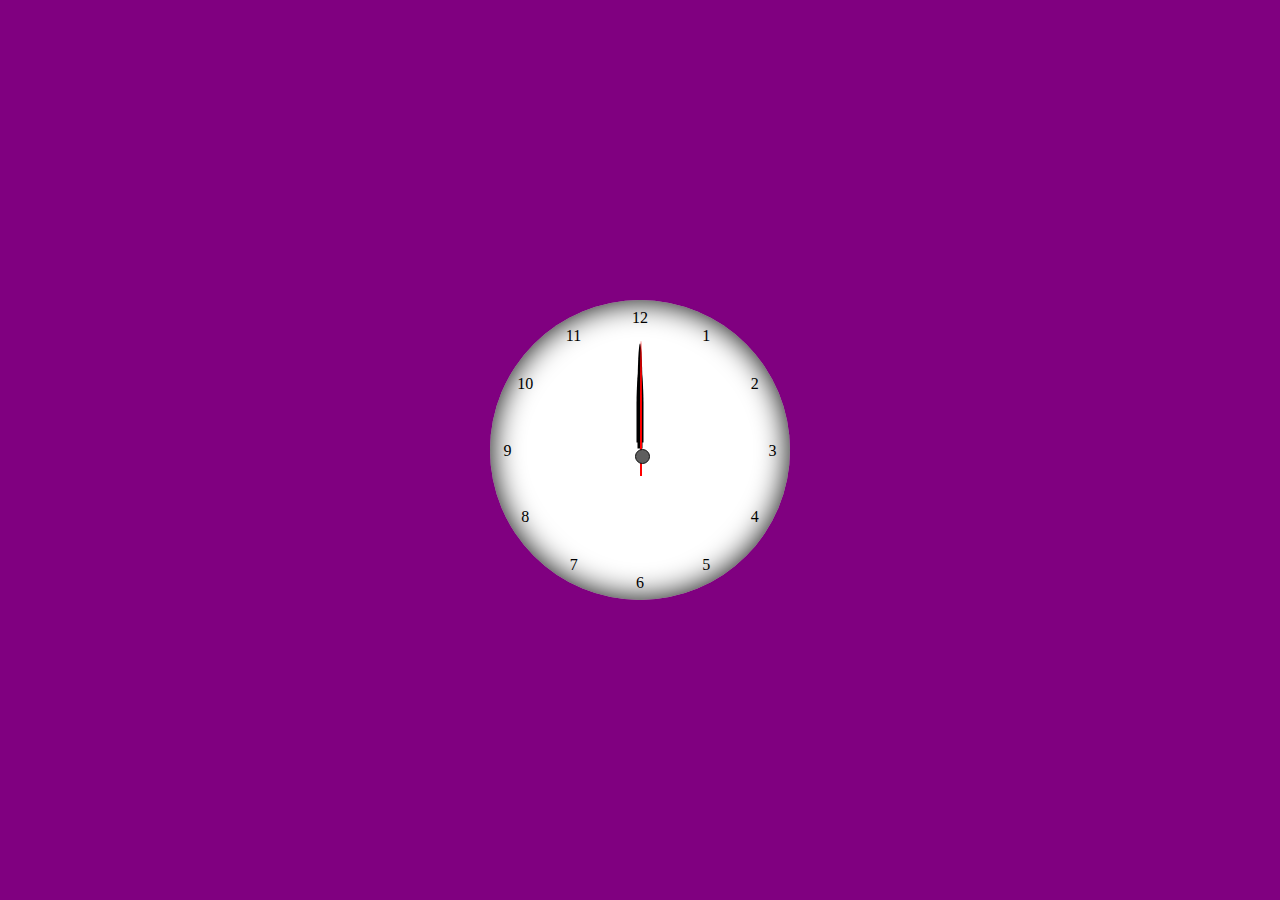
<file: Analog_Clock/index.html>
<!DOCTYPE html>
<html lang="en">
<head>
    <meta charset="UTF-8">
    <meta name="viewport" content="width=device-width, initial-scale=1.0">
    <title>Analog_Clock</title>
    <link rel="stylesheet" href="style.css">
</head>
<body>
    <div class="clock">
        <div class="num num1"><span>1</span></div>
        <div class="num num2"><span>2</span></div>
        <div class="num num3"><span>3</span></div>
        <div class="num num4"><span>4</span></div>
        <div class="num num5"><span>5</span></div>
        <div class="num num6"><span>6</span></div>
        <div class="num num7"><span>7</span></div>
        <div class="num num8"><span>8</span></div>
        <div class="num num9"><span>9</span></div>
        <div class="num num10"><span>10</span></div>
        <div class="num num11"><span>11</span></div>
        <div class="num num12"><span>12</span></div>
        <div class="hr-hand"></div>
        <div class="min-hand"></div>
        <div class="sec-hand"></div>
        <div class="dot"></div>
    </div>




















    <script src="main.js"></script>
</body>
</html>
</file>
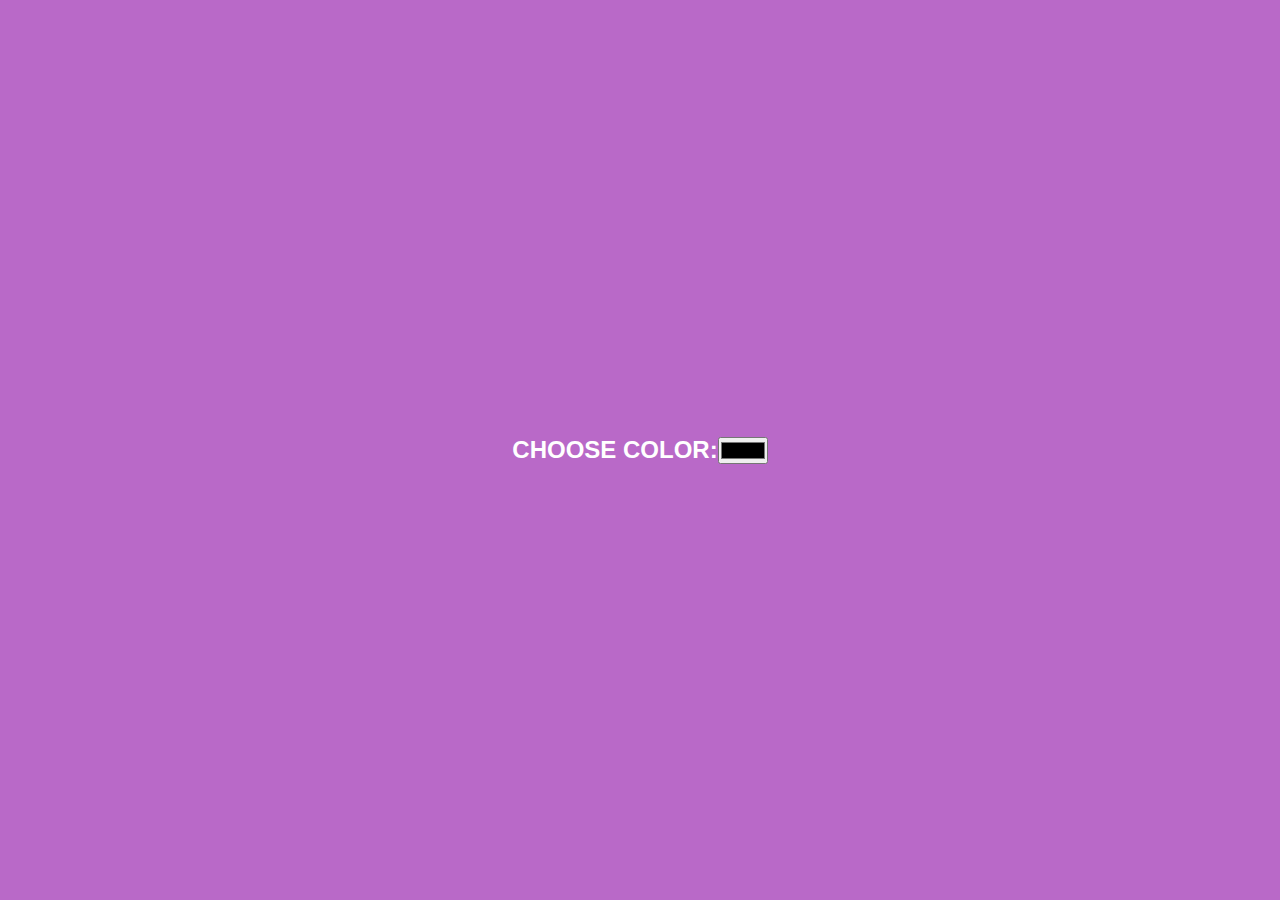
<file: BG_color_changer/index.html>
<!DOCTYPE html>
<html lang="en">
<head>
    <meta charset="UTF-8">
    <meta name="viewport" content="width=device-width, initial-scale=1.0">
    <title>Bg color changer</title>
    <link rel="stylesheet" href="style.css">
</head>
<body>
<label>CHOOSE COLOR:</label>
<input type="color" id="bgcolor">


    <script src="mian.js"></script>
    
</body>
</html>
</file>
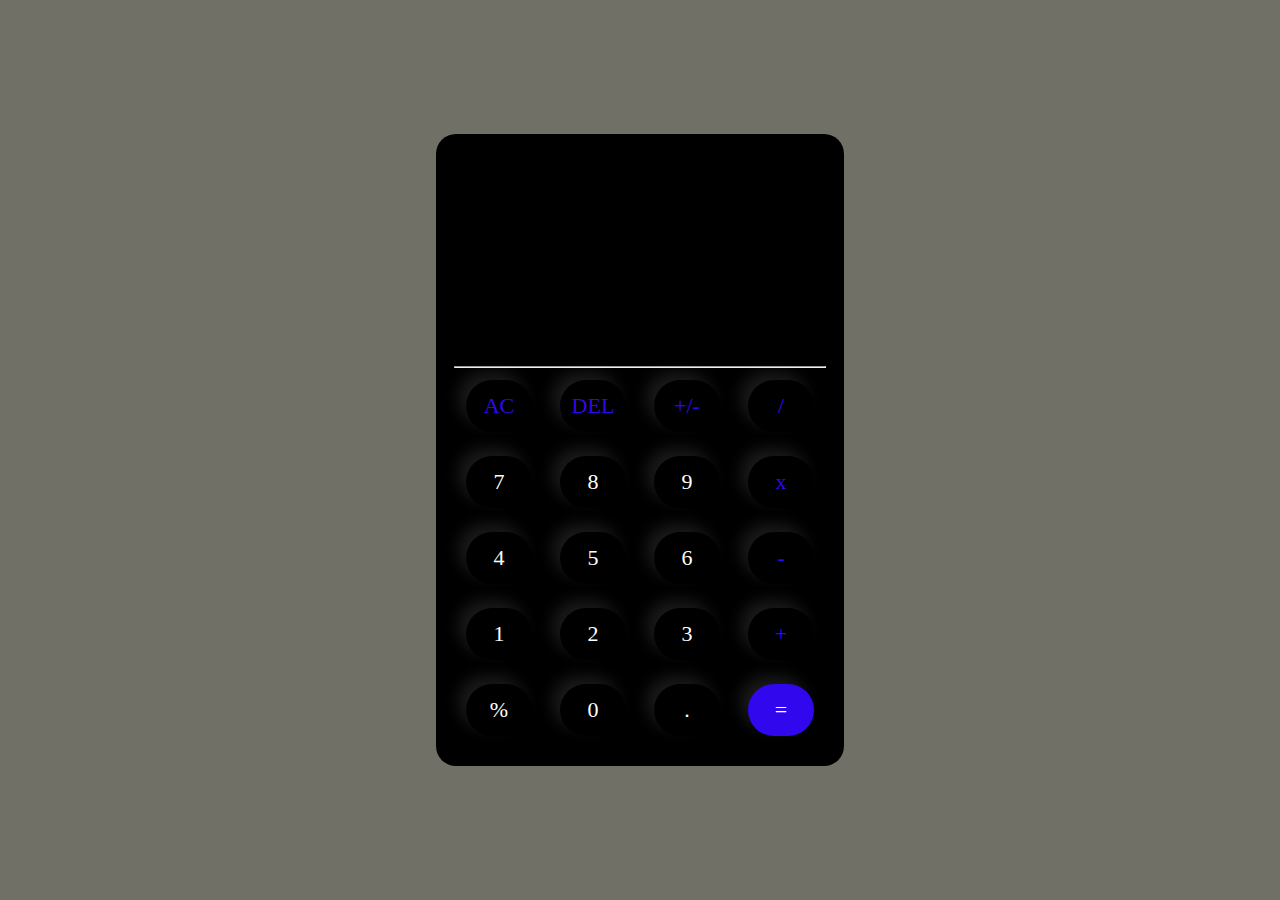
<file: Calculator/index.html>
<!DOCTYPE html>
<html lang="en">
<head>
    <meta charset="UTF-8">
    <meta name="viewport" content="width=device-width, initial-scale=1.0">
    <title>Calculator</title>
    <link rel="stylesheet" href="style.css">
</head>
<body>
    <div class="container">
        <div class="calculator">
            <form>
                <div class="display">
                    <input type="text" name="display">
                </div>
                <hr>
                <div>
                    <input type="button" class="block" value="AC" onclick="display.value=''">
                    <input type ="button" class="block" value="DEL" onclick="display.value=display.value.slice(0,display.value.length-1)">
                    <input type="button" value="+/-" class="block" onclick="display.value=display.value>0 ? -(display.value) : (-(display.value))">
                    <input type="button" class="block" value="/" onclick="display.value+='/'">
                </div>
                <div>
                    <input type="button" value="7" onclick="display.value+='7'">
                    <input type="button" value="8" onclick="display.value+='8'">
                    <input type="button" value="9" onclick="display.value+='9'">
                    <input type="button" value="x" class="block" onclick="display.value+='*'">
                </div>
                <div>
                    <input type="button" value="4" onclick="display.value+='4'">
                    <input type="button" value="5" onclick="display.value+='5'">
                    <input type="button" value="6" onclick="display.value+='6'">
                    <input type="button" value="-" class="block" onclick="display.value+='-'">
                </div>
                <div>
                    <input type="button" value="1" onclick="display.value+='1'">
                    <input type="button" value="2" onclick="display.value+='2'">
                    <input type="button" value="3" onclick="display.value+='3'">
                    <input type="button" value="+" class="block" onclick="display.value+='+'">
                </div>
                <div>
                    <input type="button" value="%" onclick="display.value+='%'">
                    <input type="button" value="0" onclick="display.value+='0'">
                    <input type="button" value="." onclick="display.value+='.'">
                    <input type="button" value="=" onclick="display.value=display.value=='' ? display.value='': eval(display.value)" class="equal" >
                </div>
            </form>
        </div>
    </div>
    
</body>
</html>
</file>
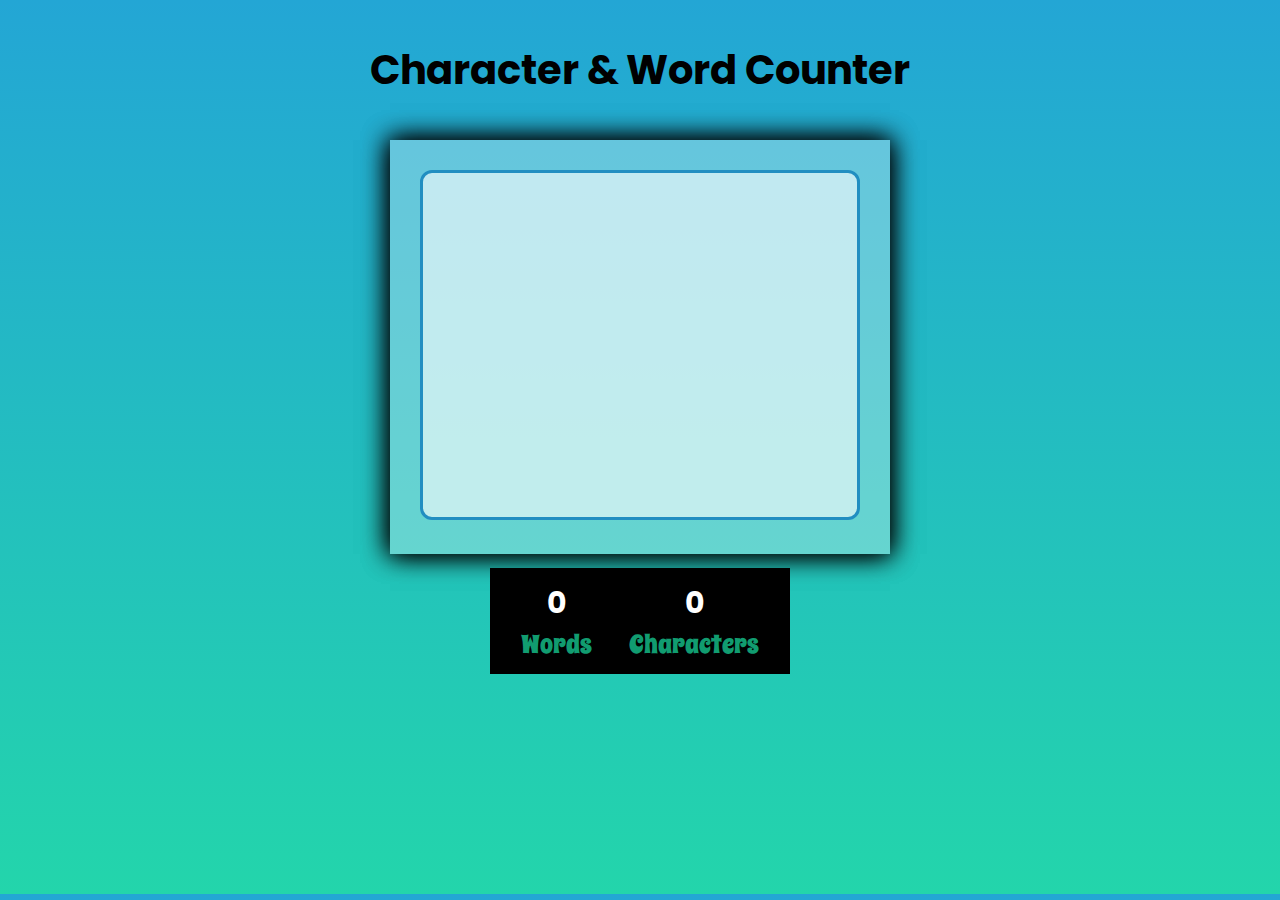
<file: Character_and_Word_counter/index.html>
<!DOCTYPE html>
<html lang="en">
<head>
    <meta charset="UTF-8">
    <meta name="viewport" content="width=device-width, initial-scale=1.0">
    <title>Character_word_counter</title>
    <link rel="stylesheet" href="style.css">
    <link href="https://fonts.googleapis.com/css2?family=Spicy+Rice&display=swap" rel="stylesheet">
    <link href="https://fonts.googleapis.com/css2?family=Bungee+Spice&family=Poppins:ital,wght@0,100;0,200;0,300;0,400;0,500;0,600;0,700;0,800;0,900;1,100;1,200;1,300;1,400;1,500;1,600;1,700;1,800;1,900&family=Shrikhand&family=Spicy+Rice&display=swap" rel="stylesheet">
</head>
<body>
    <h1 class="heading">Character & Word Counter</h1>
    <div class="wrapper">
        <div class="container">
            <textarea row="20" id="text-content"></textarea>
        </div>
        <div class="count">
            <div>
                <h4 id="word-count">0</h4>
                <p>Words</p>
            </div>
            <div>
                <h4 id="char-count">0</h4>
                <p>Characters</p>
            </div>
        </div>
    </div>



















    <script src="main.js"></script>
</body>
</html>
</file>
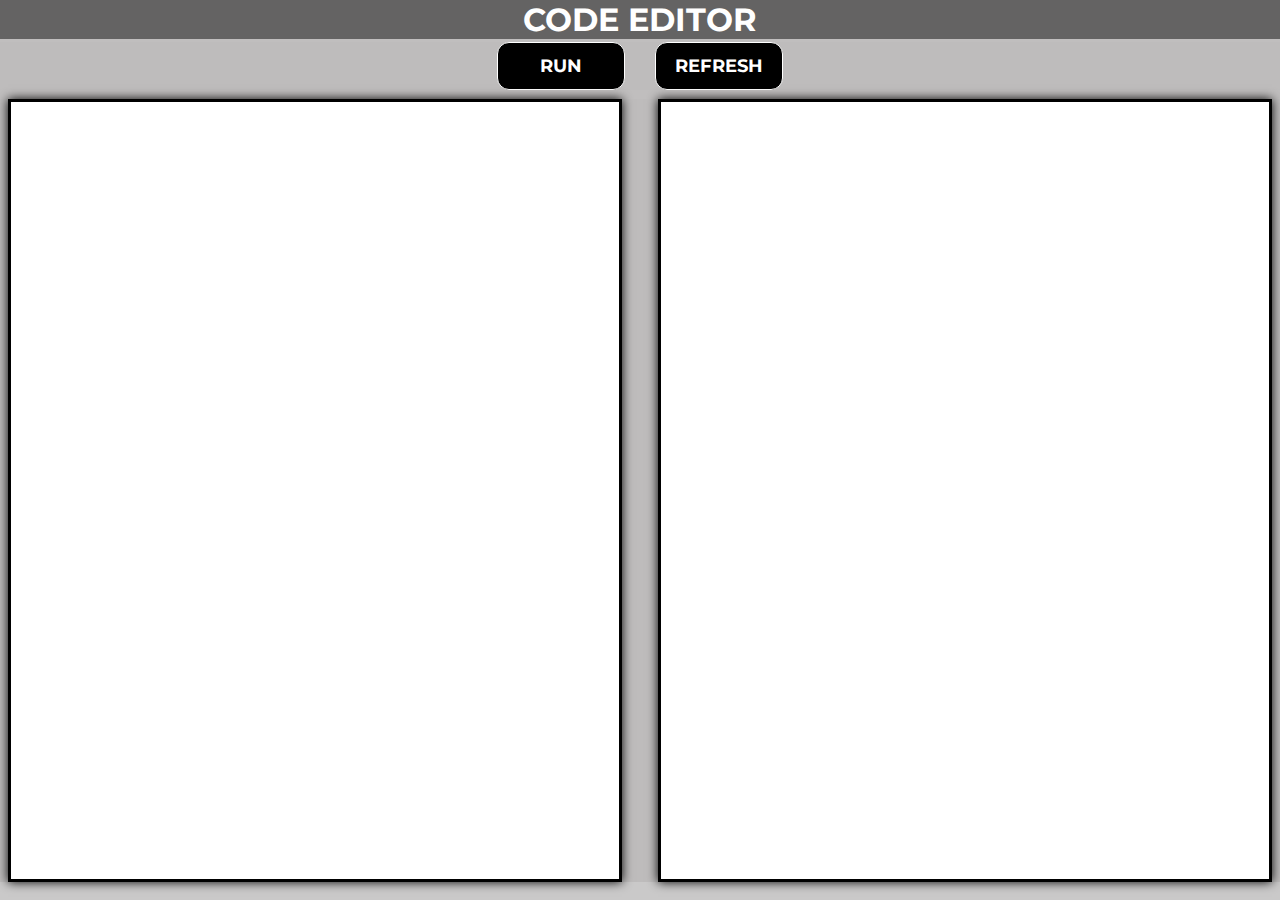
<file: Code_Editor/index.html>
<!DOCTYPE html>
<html lang="en">
<head>
    <meta charset="UTF-8">
    <meta name="viewport" content="width=device-width, initial-scale=1.0">
    <title>Code_Editor</title>
    <link rel="stylesheet" href="style.css">
    <link href="https://fonts.googleapis.com/css2?family=Montserrat:ital,wght@0,100..900;1,100..900&family=Roboto:ital,wght@0,100;0,300;0,400;0,500;0,700;0,900;1,100;1,300;1,400;1,500;1,700;1,900&display=swap" rel="stylesheet">

</head>
<body>
    <div class="nav">
        <h1>CODE EDITOR</h1>
    </div>
    <div class="button">
        <button class="run">RUN</button>
        <button class="refresh">REFRESH</button>
    </div>
    <div class="container">
        <textarea class="input"></textarea>
        <iframe class="output"></iframe>
    </div>


    <script src="main.js"></script>
</body>
</html>
</file>
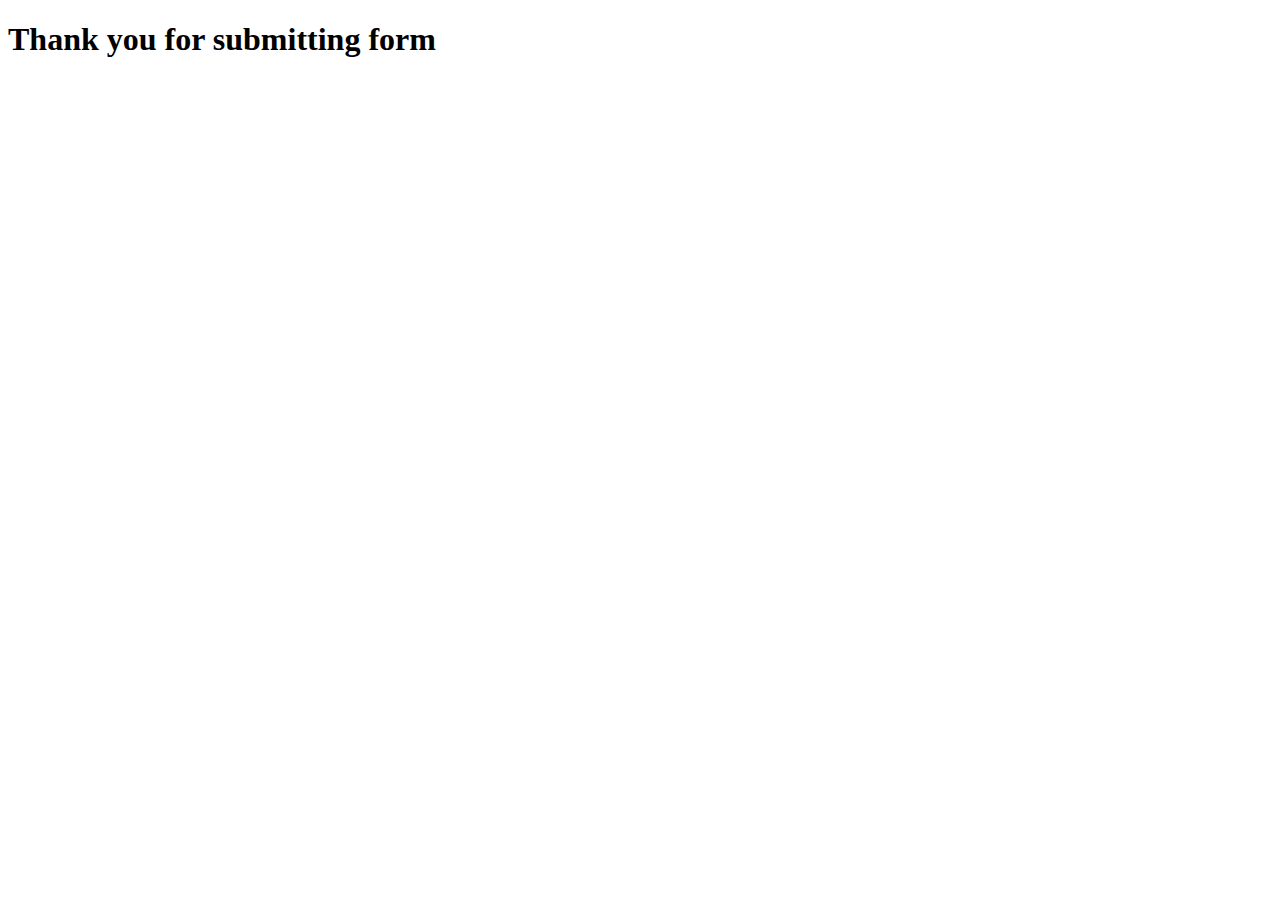
<file: Form_Validation/index.html>
<!DOCTYPE html>
<html lang="en">
<head>
    <meta charset="UTF-8">
    <meta http-equiv="X-UA-Compatible" content="IE=edge">
    <meta name="viewport" content="width=device-width, initial-scale=1.0">
    <title>Document</title>
</head>
<body>

    <h1>Thank you for submitting form</h1>
    
</body>
</html>
</file>
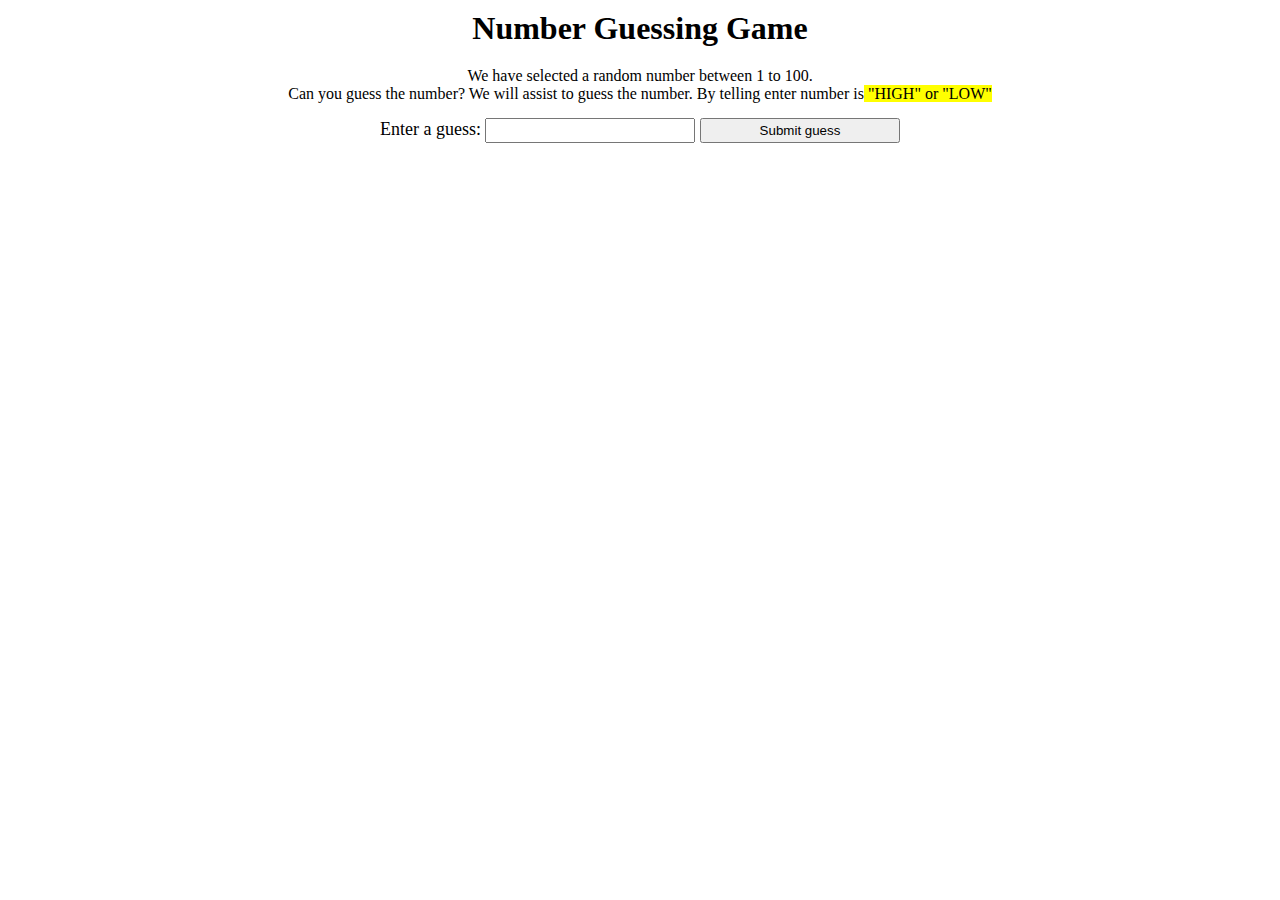
<file: Number_Guessing_Game/index.html>
<!DOCTYPE html>
<html lang="en">
<head>
    <meta charset="UTF-8">
    <meta name="viewport" content="width=device-width, initial-scale=1.0">
    <title>Number_Guessing_Game</title>
    <link rel="stylesheet" href="style.css">
</head>
<body>
    <div class="container">
    <h1>Number Guessing Game</h1>
    <p><stron>We have selected a random number between 1 to 100.<br>
    Can you guess the number? We will assist to guess the number.
    By telling enter number is<mark> "HIGH" or "LOW"</mark></stron></p>
    <form class="form">
        <label for="guessField">Enter a guess: </label>
        <input type="number" min="1" max="100" required id="guessField" class="guessField">
        <input type="submit" value="Submit guess" class="guessSubmit">
        <butto class="resetButton"></button>
    </form>
</div>
<div class="resultParas">
    <p class="guesses"></p>
    <p class="lastResult"></p>
    <p class="lowOrHi"></p>
  </div>

    <script src="Number_Guessing_Game.js"></script>
</body>
</html>
</file>
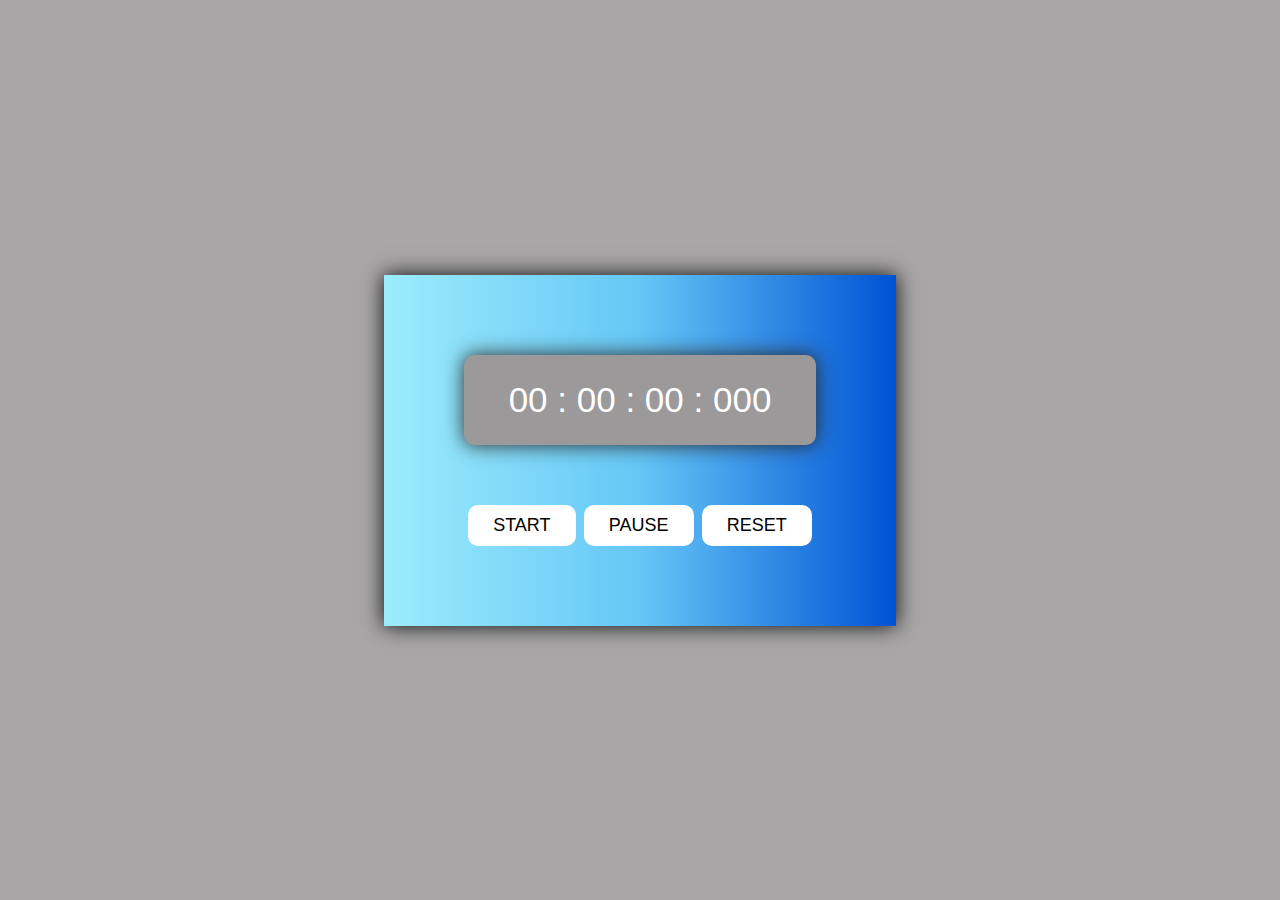
<file: Stop_Watch/index.html>
<!DOCTYPE html>
<html lang="en">
<head>
    <meta charset="UTF-8">
    <meta name="viewport" content="width=device-width, initial-scale=1.0">
    <title>Stop_Watch</title>
    <link rel="stylesheet" href="style.css">
</head>
<body>
    <div class="container">
        <div class="TimeCount">
            00 : 00 : 00 : 000
        </div>
        <div class="buttons">
            <button id="start">START</button>
            <button id="pause">PAUSE</button>
            <button id="reset">RESET</button>
        </div>
    </div>


    
    <script src="main.js"></script>
</body>
</html>
</file>
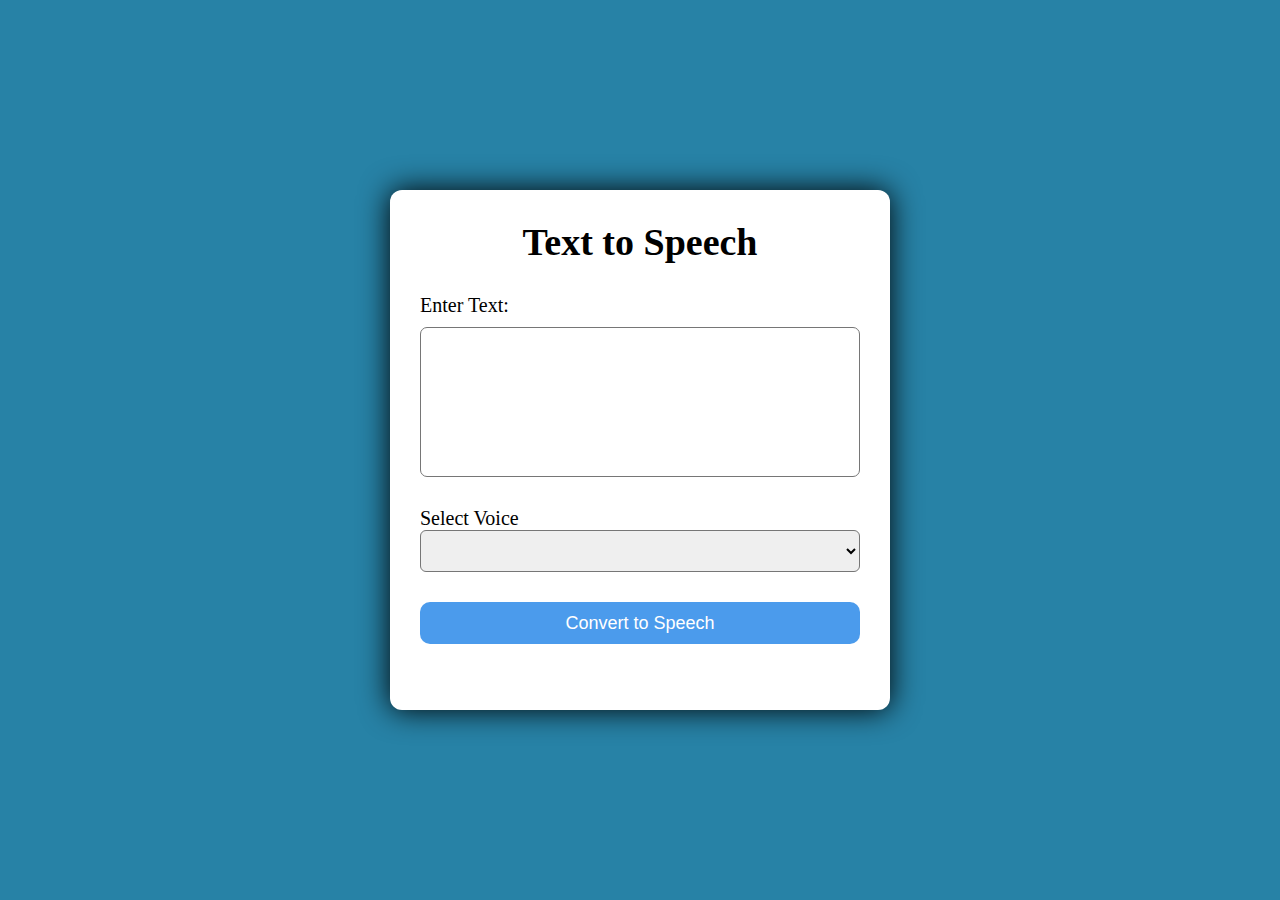
<file: Text_to_Speech_Convertor/index.htm>
<!DOCTYPE html>
<html lang="en">
<head>
    <meta charset="UTF-8">
    <meta name="viewport" content="width=device-width, initial-scale=1.0">
    <title>Text_to_Speech</title>
    <link rel="stylesheet" href="style.css">
</head>
<body>
    <div class="container">
        <h1 class="h1">Text to Speech</h1>

        <div class="box">
            <label>Enter Text:</label>
            <textarea id="text"></textarea>
        </div>
        <div class="box">
            <label>Select Voice</label>
            <select name="" id="voiceList"></select>
        </div>
        <button id="speak">Convert to Speech</button>
        <h1 id="error"></h1>
    </div>




    <script src="main.js"></script>
</body>
</html>
</file>
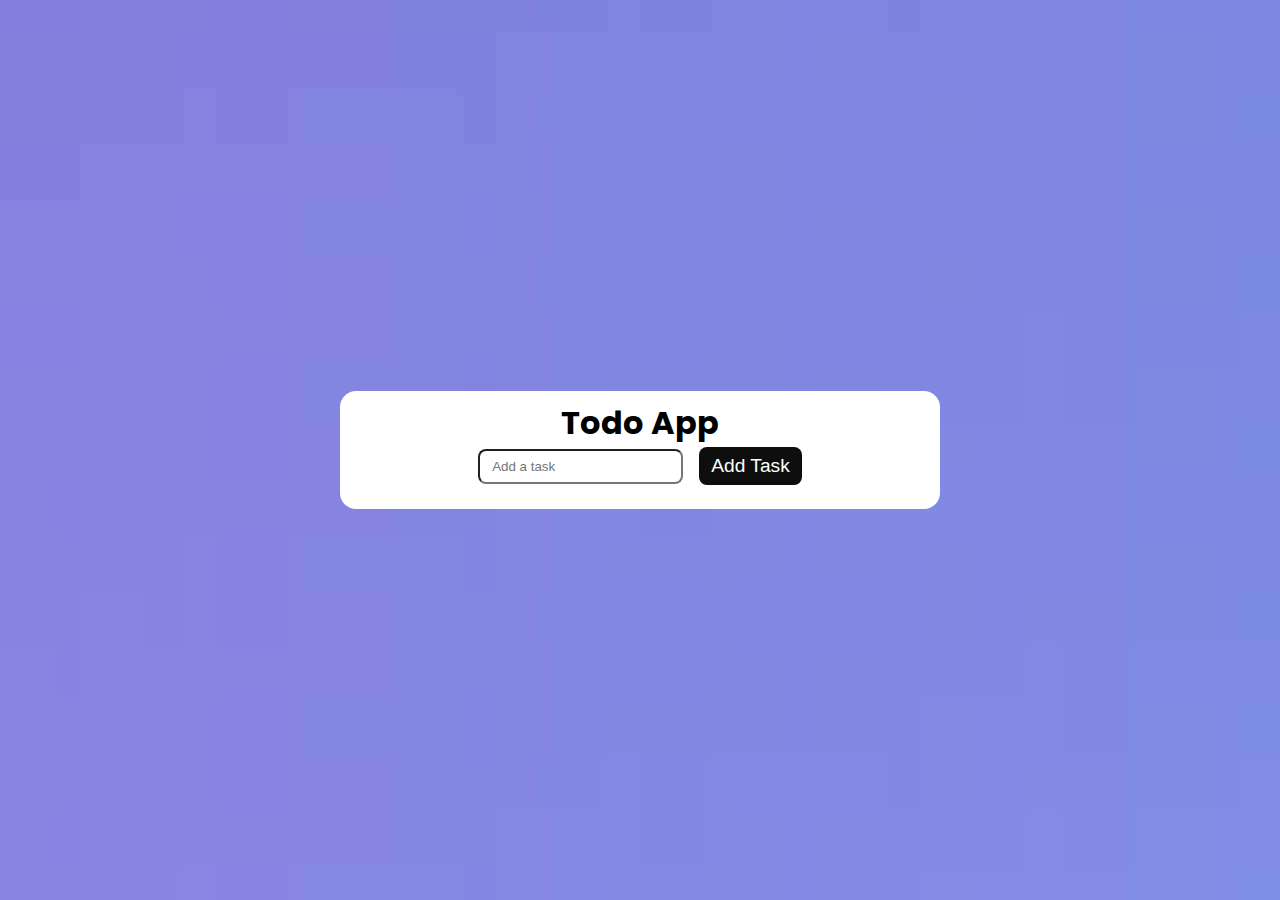
<file: JavaScript/Todo-App/index.html>
<!DOCTYPE html>
<html lang="en">
<head>
    <meta charset="UTF-8">
    <meta http-equiv="X-UA-Compatible" content="IE=edge">
    <meta name="viewport" content="width=device-width, initial-scale=1.0">
    <title>Document</title>

    <!-- boxicon cdn  -->
    <link href='https://unpkg.com/boxicons@2.1.4/css/boxicons.min.css' rel='stylesheet'>

    <!-- custom css file  -->
    <link rel="stylesheet" href="style.css">
</head>
<body>
    <!-- app  -->
    <div class="todo-app">
        <!-- app header  -->
        <h1>Todo App</h1>

        <!-- input group  -->
        <form class="input-group">
            <input type="text" name="" id="taskInput" placeholder="Add a task" required >
            <button class="btn add-task-btn" onclick="addTask()">
                Add Task
            </button>
        </form>


        <!-- task list  -->
        <ul id="taskList"></ul>

    <!-- custom js file  -->
    <script src="script.js"></script>

</body>
</html>
</file>
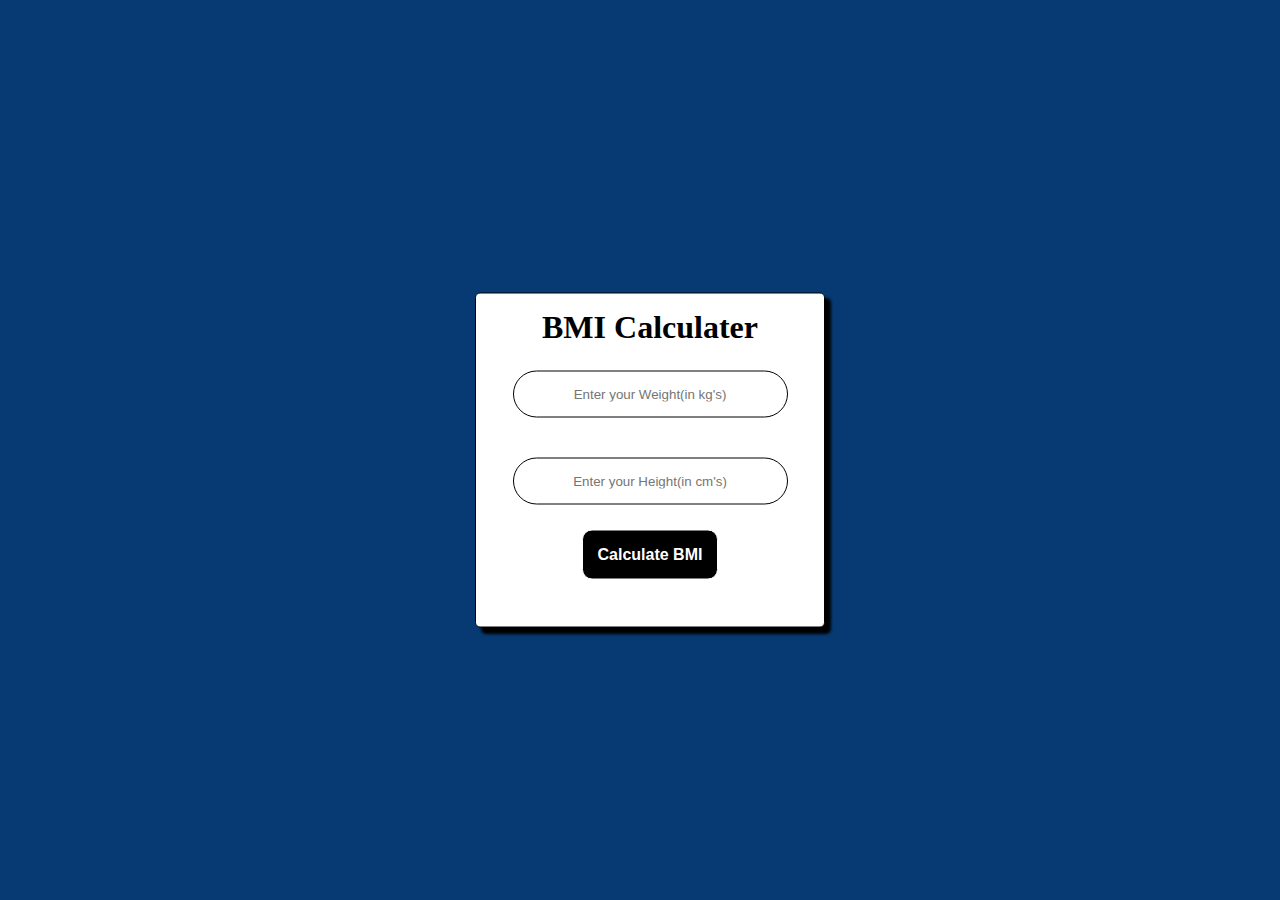
<file: BMI/bmi.html>
<!DOCTYPE html>
<html lang="en">
<head>
    <meta charset="UTF-8">
    <meta name="viewport" content="width=device-width, initial-scale=1.0">
    <title>BMI</title>
    <link rel="stylesheet" href="bmi.css">
</head>
<body>
    <!-- <div>
        <h2 id="clocks" style="float:right"></h2>
    </div> -->
    </div>
    <div class="container">
        <h1>BMI Calculater</h1>
        <input id="mass" placeholder="Enter your Weight(in kg's)"><br>
        <input id="height" placeholder="Enter your Height(in cm's)"><br>
        <button onclick="validateInput() && calculateBMI()">Calculate BMI</button>
        <div class="res">
            <h1 id="result"></h1>
        </div>
        
        <div class="err">
                <h1 id="errors"></h5>
    </div>
    <script src="bmi.js"></script>
</body>
</html>
</file>
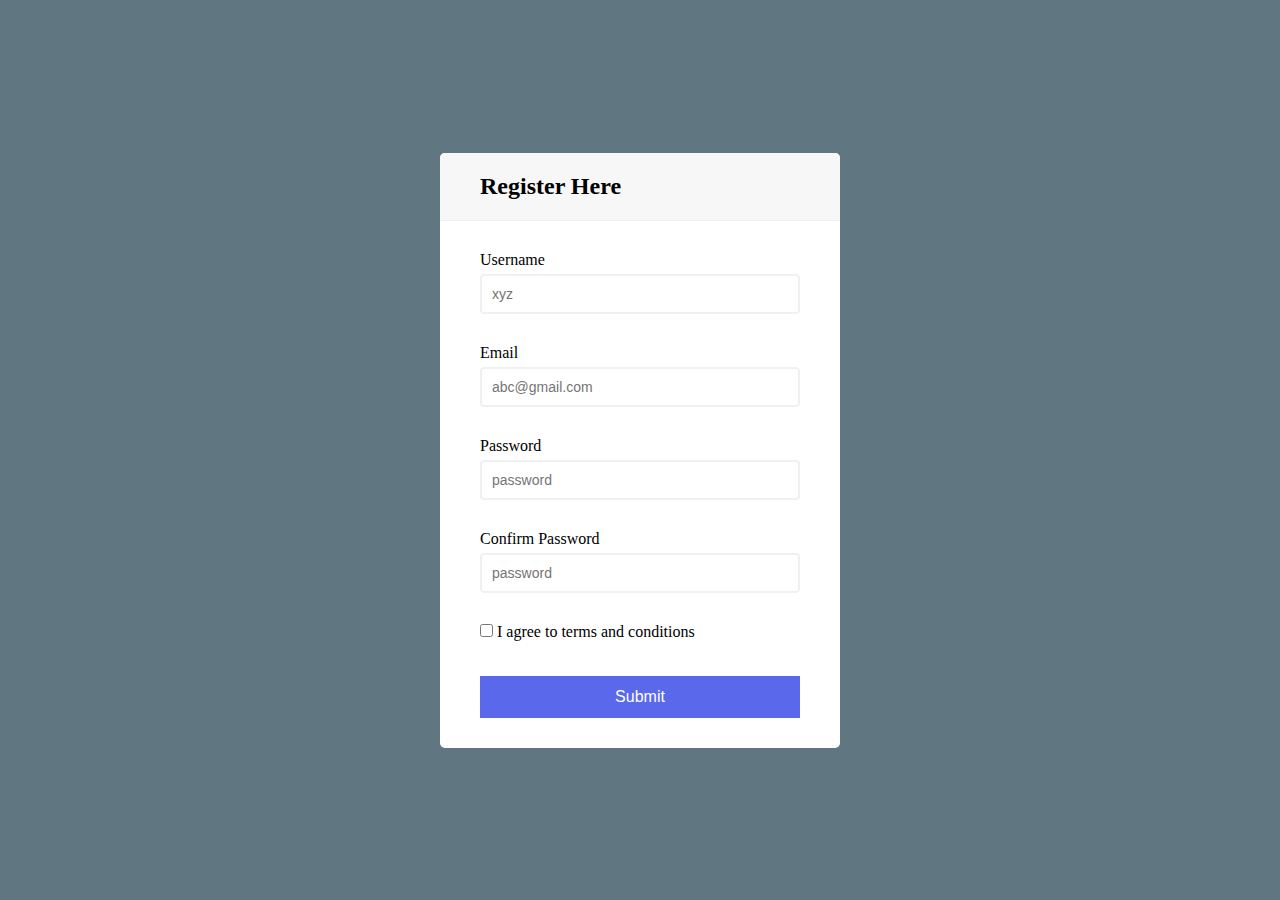
<file: Form_Validation/form.html>
<!DOCTYPE html>
<html lang="en">
<head>
    <meta charset="UTF-8">
    <meta http-equiv="X-UA-Compatible" content="IE=edge">
    <meta name="viewport" content="width=device-width, initial-scale=1.0">
    <title>form validation</title>
    <link href="https://fonts.googleapis.com/icon?family=Material+Icons"rel="stylesheet">
    <link rel="stylesheet" href="style.css">  
</head>
<body>
    <div class="container">
        <div class="header">
            <h2>Register Here</h2>
        </div>
        <form action="index.html" class="form" id="form">
            <div class="field">
                <label >Username</label>
                <input type="text" placeholder="xyz" id="uname">
                <span class="material-icons success"> check_circle</span>
                <span class="material-icons error ">error</span>
                <small>Error message</small>
            </div>
            <div class="field ">
                <label>Email</label>
                <input type="email" placeholder="abc@gmail.com" id="email">
                <span class="material-icons success "> check_circle</span>
                <span class="material-icons error">error</span>
                <small>Error message</small>
            </div>
            <div class="field">
                <label>Password</label>
                <input type="password" placeholder="password" id="password">
                <span class="material-icons success"> check_circle</span>
                <span class="material-icons error">error</span>
                <small>Error message</small>
            </div>
            <div class="field">
                <label>Confirm Password</label>
                <input type="password" placeholder="password" id="cpassword">
                <span class="material-icons success"> check_circle</span>
                <span class="material-icons error">error</span>
                <small>Error message</small>
            </div>
            <div class="field">
                <input type="checkbox" id="tc" class="terms" >
                <label>I agree to terms and conditions</label>               
                <small>Error message</small>
            </div>
            <input type="submit" class="button">
        </form>
    </div>
    <script src="validation.js"></script>
</body>
</html>
</file>
<file: Analog_Clock/style.css>
*{
    margin: 0;
    padding: 0;
    box-sizing: border-box;
}
body{
    display:flex;
    justify-content: center;
    align-items: center;
    height: 100vh;
    background-color: purple;
}
.clock{
    height:300px;
    width: 300px;
    background-color: white;
    border-radius: 50%;
    border: 10px white;
    box-shadow: inset 0 0 30px;
    position: relative;
    display: flex;
    justify-content: center;
    align-items: center;
}

.dot{
    width:15px;
    height:15px;
    border-radius:50%;
    background-color: #5e5e5e;
    border: 1px solid rgb(18, 18, 18);
    position :absolute;
    top:49.5%;
    left:50%;
    left:calc(50% - 5px);
}

span{
    display:inline-block;
}

.num{
    position: absolute;
    height: 99%;
}

.num1{
    transform: rotate(30deg);
}

.num1 span{
    transform: rotate(-30deg);
}

.num2{
    transform: rotate(60deg);
}

.num2 span{
    transform: rotate(-60deg);
}


.num3{
    transform: rotate(90deg);
}

.num3 span{
    transform: rotate(-90deg);
}


.num4{
    transform: rotate(120deg);
}


.num4 span{
    transform: rotate(-120deg);
}

.num5{
    transform: rotate(150deg);
}

.num5 span{
    transform: rotate(-150deg);
}

.num6{
    transform: rotate(180deg);
}

.num6 span{
    transform: rotate(-180deg);
}


.num7{
    transform: rotate(210deg);
}

.num7 span{
    transform: rotate(-210deg);
}

.num8{
    transform: rotate(240deg);
}

.num8 span{
    transform: rotate(-240deg);
}

.num9{
    transform: rotate(270deg);
}

.num9 span{
    transform: rotate(-270deg);
}

.num10{
    transform: rotate(300deg);
}

.num10 span{
    transform: rotate(-300deg);
}

.num11{
    transform: rotate(330deg);
}

.num11 span{
    transform: rotate(-330deg);
}

.num12{
    transform: rotate(360deg);
}

.num12 span{
    transform: rotate(-360deg);
}

.num span{
    line-height: 32px;
}

.sec-hand{
    width:2px;
    height:45%;
    position: absolute;
    top: 13.5%;
    left:50%;
    border-radius: 100% 100% 0 0;
    background-color: red;
    transform-origin: 50% 85%;
}

.min-hand{
    width:5px;
    height:35%;
    position: absolute;
    top:25%;
    left:50%;
    transform: translate(-50%,-30%);
    border-radius: 100% 100% 0 0;
    background-color: black;
    transform-origin: 50% 75%;
}

.hr-hand{
    width: 7px;
    height: 25%;
    position: absolute;
    top:35%;
    left:50%;
    transform: translate(-50%,-50%);
    border-radius: 100% 100% 0 0;
    background-color: black;
    transform-origin: 50% 69%;
}
</file>
<file: BG_color_changer/style.css>
*{
    margin: 0px;
    padding: 0px;
}
body{
    display:flex;
    justify-content: center;
    align-items: center;
    height: 100vh;
    background-color: rgb(185, 105, 200);
    transition: background 3.2s;
}
label{
    color:white;
    font-size: 24px;
    font-weight: bold;
    font-family: Verdana, Geneva, Tahoma, sans-serif;
}
</file>
<file: Calculator/style.css>
*{
    margin: 0;
    padding: 0;
    box-sizing: border-box;
    font-family: 'Times New Roman', Times, serif;
}

.container{
    width:100%;
    height: 100vh;
    background: rgb(112, 112, 103);
    display: flex;
    justify-content: center;
    align-items: center;
}
.calculator{
    background: black;
    padding: 18px;
    border-radius: 20px;
}

.calculator form input{
    border:0;
    padding: 0;
    outline:0;
    height:52px;
    width:66px;
    border-radius:28px;
    box-shadow: -8px -8px 15px rgb(255,255,255,0.1),5px 5px 15px rgb(0,0,0,0.2);
    background: transparent;
    color: white;
    cursor: pointer;
    font-size: 22px;
    margin: 12px;
}

/* .calculator form input:hover{
    background: rgb(230, 137, 17);
} */

.calculator form input:active{
    background: rgb(57, 61, 58);
}

form .display{
    display: flex;
    justify-content: flex-end;
    margin:20px 0;
}
form .display input{
    text-align: right;
    flex: 2;
    font-size: 45px;
    box-shadow: none;
    height: 150px;
    
}
form .display input:hover{
    background: none;
}

form input.block{
    color:rgb(49, 7, 237)
}

form input.equal{
    background-color:rgb(49, 7, 237);
    color: white;
}
form input.equal:hover{
    background:rgb(49, 7, 237);
}
</file>
<file: Character_and_Word_counter/style.css>
*{
    margin: 0;
    padding: 0;
    box-sizing:border-box;
}
body{
    background: linear-gradient(#23a6d5,#23d5ab);
    height: 94.9vh;
}
.heading{
    color: rgb(0,0,0);
    margin: 40px 0;
    text-align: center;
    font-size: 40px;
    font-family: "Poppins", sans-serif;
}
.wrapper{
    width: 500px;
    margin: 0 auto;
    position: relative;
    box-shadow: 0 0 25px;
}
.container{
    background: rgb(255, 255,255,0.3);
    padding: 30px;
    box-shadow: 0 0 25px;

}
textarea{
    background: rgb(255, 255, 255,0.6);
    width: 100%;
    height: 350px;
    resize: none;
    border-radius: 12px;
    border: 3px solid #218ec1;
    outline: none;
    color: #0f1113;
    padding: 30px;
    font-size: 28px;
    
}
.count{
    width:60%;
    padding:12px;
    text-align: center;
    background-color: black;
    display: flex;
    justify-content: space-around;
    position: absolute;
    bottom: -120px;
    left:50%;
    transform:translateX(-50%);
}
.count h4{
    color: #ffffff;
    font-size: 30px;
    font-family: "Poppins", sans-serif;
}
.count p{
    color:#119c70;
    font-size: 26px;
    font-family: "Spicy Rice", serif;

}
</file>
<file: Code_Editor/style.css>
*{
    margin:0;
    padding: 0;
    box-sizing: border-box;
    font-family: "Montserrat", sans-serif;
    background-color: rgba(189, 187, 187, 0.8);
}
.nav h1{
    background-color: rgba(61, 61, 61, 0.7);
    color: rgb(255, 255, 255);
    margin: 0 0 3px 0;
    text-align: center;
}
.button{
    display: flex;
    justify-content: center;
    align-items: center;
    width: 100%;
    margin-bottom: 9px;
    gap:30px;
}
button{
    background: rgb(0,0,0);
    color: white;
    padding: 12px;
    width: 10%;
    border: 1px solid;
    border-radius: 12px; 
    font-size: 18px;
    font-weight: bold;
}
button:hover{
    background: rgb(82, 207, 140);
    color:black;
    border: 2px solid;
    cursor: pointer;

}
.container{
    display: flex;
    justify-content: space-around;
    width: 100%;
    height: 87vh;
    gap:20px;
}
.input,.output{
    border:3px solid black;
    width: 48%;
    height: 100%;
    overflow: auto;
    overflow-y: auto;
    font-size: 1.5rem;
    background: rgba(255,255,255);
    box-shadow: 0 0 10px;
}
.input{
    resize: none;
}
</file>
<file: Number_Guessing_Game/style.css>
*{
    margin: 0px;
    padding: 0px;
}
body{
    min-width: 50%;
    justify-content: center;
    align-items: center;
} 
.container h1,p{
    padding: 10px;
    text-align: center;
}
.form{
    text-align: center;
    font-size: 18px;
    margin: 5px;
}
.form input{
    width: 200px;
    padding: 3px;
}
.form button{
    width: 120px;
    padding: 2px;
    border: 1px solid;
    border-radius: 10px;
}

.lastResult {
    color: white;
    padding: 3px;
    margin: 0px 300px;
    display: flex;
    justify-content: center;
    align-items: center;
  }
</file>
<file: Stop_Watch/style.css>
*{
    margin:0;
    padding:0;
    box-sizing: border-box;
    font-family:'Gill Sans', 'Gill Sans MT', Calibri, 'Trebuchet MS', sans-serif
}
body{
    display: flex;
    justify-content: center;
    align-items: center;
    height: 100vh;
    background:rgb(168, 166, 166);
}
.container{
    background:linear-gradient(to right, #9cecfb,#65c7f7,#0052d4);
    width: 40%;
    border: 12px;
    padding: 80px;
    box-shadow:0 0 20px rgb(12, 12, 12);
}
.TimeCount{
    background: rgb(155, 153, 153);
    font-size: 35px;
    text-align: center;
    padding: 25px;
    color:white;
    border-radius: 10px;
    box-shadow: 0 0 20px rgb(42, 40, 40);
    margin-bottom: 30px;
}

.buttons{
    display: flex;
    justify-content: space-around;
    margin-top: 60px;
}

.buttons button {
    background-color: white;
    padding: 10px 25px;
    border-radius: 10px;
    border:none;
    font-size: 18px;
    cursor: pointer;
}


.buttons button:hover{
    background-color:#0571e5;
    color:white;
}

.buttons button#start:active{
    background: green;

}

.buttons button#pause:active{
    background-color: rgb(227, 143, 8);
}

.buttons button#reset:active{
    background-color: red;
}
</file>
<file: Text_to_Speech_Convertor/style.css>
*{
    margin: 0;
    padding: 0;
    box-sizing: border-box;
}
body{
    display: flex;
    justify-content: center;
    align-items: center;
    height: 100vh;
    background-color: rgb(39, 130, 166);
}
.container{
    width: 500px;
    height: 520px;
    background-color: white;
    padding: 30px;
    border-radius: 12px;
    box-shadow: 0 0 30px;
}
.h1{
    text-align: center;
    font-size: 38px;
}
.box{
    display: flex;
    flex-direction: column;
    margin: 30px 0;
}

.box textarea{
    resize: none;
    width: 100%;
    height: 150px;
    padding: 10px;
    font-size: 18px;
    border-radius: 7px;
    margin-top: 10px;
    outline: none;
}
.box label{
    font-size: 20px;
}
#voiceList,#speak{
    width: 100%;
    outline: none;
    border-radius: 6px;
    padding: 10px;
    height: 42px;
    font-size: 18px;

}
#speak{
    background-color: rgb(75, 155, 236);
    border: none;
    border-radius: 10px;
    color: white;
    cursor: pointer;
}
#speak:hover{
    background-color: rgb(62, 120, 220);
}
#speak:active{
    background-color: rgb(21, 221, 144);
    color: black;
}
#error{
    color: red;
    margin-top: 15px;
    width: 110%;
}
</file>
<file: JavaScript/Todo-App/style.css>
/*
    fonts
*/
@import url('https://fonts.googleapis.com/css2?family=Poppins:wght@400;500;700&display=swap');

/*
    global variables
*/
:root{
    /* colors */

    --clr-primary-btn: #0e0e0e ;
    --clr-compelete-btn: #28a745;
    --clr-delete-btn: #f44336  ;
    --clr-btn-text:#fff;
    --clr-bg-1:#fc466b;
    --clr-bg-2:#3f5efb;
    --clr-app-bg:#fff;
    --clr-item-bg:#e7eefc;
    --clr-item-hover-bg:#dbe7ff;

    /* typography */

    /* font sizes  */
    --fs-body:16px;
    --fs-regular:1.2rem;
    --fs-large:2rem;
}
/*
    base
*/
*{
    margin: 0;
    padding: 0;
    box-sizing: border-box;
}
body{
    min-height: 100vh;
    width: 100%;
    display: flex;
    align-items: center;
    justify-content: center;
    font-family: 'poppins';
    font-size: var(--fs-body);
    background-image: url('todo.jpg');
    background-repeat: no-repeat;
}
.btn{
    padding: .5rem .75rem;
    border: none;
    border-radius: .5rem;
    cursor: pointer;
    color: var(--clr-btn-text);
    font-weight: 500;
    font-size: var(--fs-regular);
}

/* app  */
.todo-app{
    min-width: 600px;
    margin: 40px;
    padding: .5rem;
    background-color: var(--clr-app-bg);
    border-radius: 1rem;
}
.todo-app h1{
    text-align: center;
}
.input-group{
    display: flex;
    align-items: center;
    justify-content: center;
    column-gap: 1rem;
}
input[type='text']{
    padding: .5rem .75rem;
    border-radius: .5rem;
}

.add-task-btn{
    background-color: var(--clr-primary-btn);
}

#taskList{
    margin-top: 1rem;
    width: 100%;
    display: flex;
    flex-direction: column;
}
li{
    list-style-type: none;
    display: inline-flex;
    align-items: center;
    justify-content: flex-start;
    max-width: 560px;
    margin: .25rem auto;
    padding-inline: .25rem;
    position: relative;
    background-color: var(--clr-item-bg);
    border-radius: .5rem;
}
li:hover{
    background-color: var(--clr-item-hover-bg);
}
li * {
    margin: .5rem;
}

.compelete-btn{
    color: var(--clr-compelete-btn);
    cursor: pointer;
    font-size: var(--fs-regular);
}
.delete-btn{
    color: var(--clr-delete-btn);
    font-size: var(--fs-regular);
    cursor: pointer;
}

.completed{
    text-decoration: line-through;
    color: #007bff;
}
.completed .delete-btn{
    pointer-events: none;
}

.attribute{
    position: absolute;
    bottom: 10px;
}

@media (max-width:768px) {
    .todo-app{
        min-width: 320px;
        max-width: 350px;
    }
    .input-group{
        padding-top: 10px;
        flex-direction: column;
        row-gap: 20px;
    }
}
</file>
<file: BMI/bmi.css>
*{
    margin:0px;
    padding:0px;
    box-sizing: border-box;
}
body{
    background-color:#073a73;
}

.container{
    text-align: center;
    border: 1px solid;
    border-radius: 5px;
    margin: 10px;
    width: 350px;
    position: absolute;
    top:50%;
    left:50%;
    transform: translate(-50%,-50%);
    background-color:white;
    box-shadow: 6px 6px 3px black;
}
.container h1{
    color:black;
    margin-top: 10px;
    padding: 5px;
}
.container input{
    text-align: center;
    padding: 15px;
    margin: 20px;
    border: 1px solid;
    border-radius: 30px;
    background-color:rgba(247, 242, 242, 0);
    width: 275px;

}
.container button{
    font-weight: bold;
    font-size: 16px;
    padding: 15px;
    margin: 5px;
    border: 1px solid;
    border-radius: 10px;
    background-color: black;
    color: white;
    cursor: pointer;
}
.container input:hover{
    width: 290px;
    border-radius: 12px;
}
.container button:hover{
    background-color:rgb(8, 87, 198) ;
    width: 170px;
    border-radius: 35px;
}


.err h1{
    text-align: center;
    color: red;
}
.res h1{
    text-align: center;
    color:#3b5cf1;
    padding: 6px;
    font-size: 23px;
}
</file>
<file: Form_Validation/style.css>
*{
    box-sizing: border-box;
    margin: 0;
    padding: 0;
    outline: none;
}

body{
    display: flex;
    justify-content: center;
    align-items: center;
    background-color: #607680;
    min-height: 100vh;
    margin: 0;
}

.container{
    background-color: white;
    border-radius: 5px;
    width: 400px;
    max-width: 100%;
    overflow: hidden;
}
.header{
    background-color: #f7f7f7;
    padding: 20px 40px;
    border-bottom: 1px solid #f0f0f0;
}

.header h2{
    margin: 0;
}

.form{
    padding: 30px 40px;
}

.field{
    margin-bottom: 10px;
    padding-bottom: 20px;
    position: relative;
}
.field label{
    display: inline-block;
    margin-bottom: 5px;
}

.field input:not(.terms){
    display: block;
    border-radius: 4px;
    border:2px solid #f0f0f0;
    font-size: 14px;
    width: 100%;
    padding: 10px;

}


.field span{
    position: absolute;
    top:30px;
    right: 10px;
    visibility: hidden;
}

.field small{
    position: absolute;
    bottom: 0px;
    left: 0;
    visibility: hidden;
}
.form .button{
    background-color: rgb(90, 104, 235);
    border: 2px solid rgb(90, 104, 235);
    color: white;
    padding: 10px;
    display: block;
    width: 100%;
    font-size: 16px;
    cursor: pointer;
}

.field.success input{
    border-color: #2ecc71;
}

.field.error input{
    border-color: #e74c3c;
}


.field.success span.success{
    color: #2ecc71;
    visibility: visible;
}
.field.error span.error{
    color: #e74c3c;
    visibility: visible;
}

.field.error span.success{
    visibility: none;
  
}

.field.succes span.error{
    visibility: none;
   
}

.field.error small{
    visibility: visible;
    color: #e74c3c;
  
}
</file>
